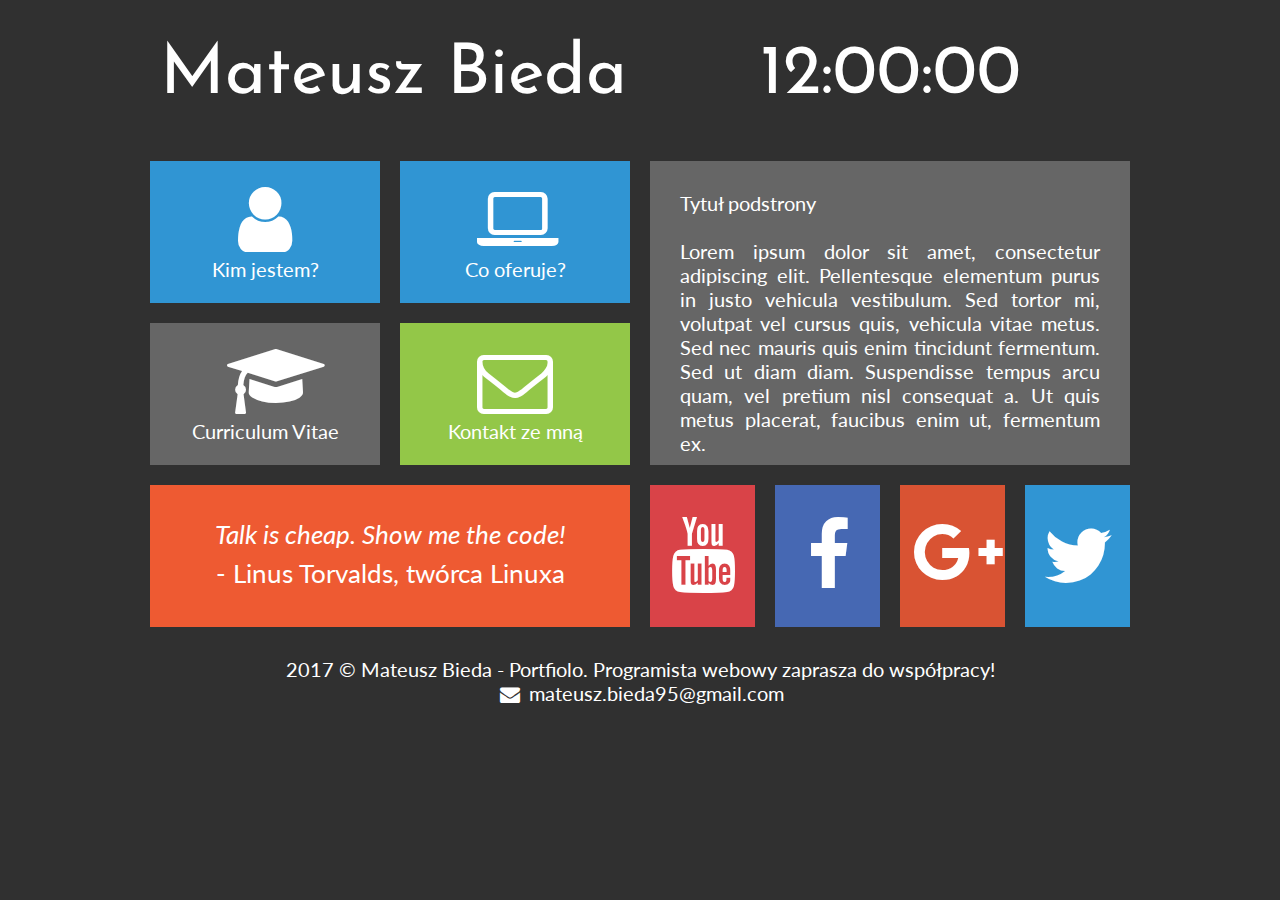
<file: index.html>
<!DOCTYPE html>
<html lang="pl">
  <head>
    <meta charset="utf-8">
    <title>Mateusz Bieda - Portfolio</title>
    <link rel="stylesheet" href="styles.css">
    <link rel="stylesheet" href="css/fontello.css">

    <link href="https://fonts.googleapis.com/css?family=Josefin+Sans|Lato" rel="stylesheet">

    
  </head>
  <body>
    <div id="container">
		<div class="rectangle">
    <div id="logo"><a href="index.html" class="tilelinkhtml5">Mateusz Bieda</a></div>
    <div id="zegar">12:00:00</div>  
    <div style="clear:both;"></div>
    </div>

		<div class="square">
    <div class="tile1"><a href="kimjestem.html" class="tilelink"><i class="icon-user"></i><br/> Kim jestem?</a></div>
    <a href="oferta.html" class="tilelinkhtml5"><div class="tile1"><i class="icon-laptop"></i><br/> Co oferuje?</div> </a>   
      <div style="clear:both"></div>

       <a href="cv.html" class="tilelinkhtml5"><div class="tile2"><i class="icon-graduation-cap"></i><br/>Curriculum Vitae</div> </a>
       <a href="Kontakt.html" class="tilelinkhtml5"><div class="tile3"><i class="icon-mail"></i><br/>Kontakt ze mną</div></a>
        <div style="clear:both"></div>

     <div class="tile4"><i>Talk is cheap. Show me the code!</i><br/>- Linus Torvalds, twórca Linuxa</div>
     
       


    </div>

		<div class="square">
    
     <div class="tile5">Tytuł podstrony<br/><br/>Lorem ipsum dolor sit amet, consectetur adipiscing elit. Pellentesque elementum purus in justo vehicula vestibulum. Sed tortor mi, volutpat vel cursus quis, vehicula vitae metus. Sed nec mauris quis enim tincidunt fermentum. Sed ut diam diam. Suspendisse tempus arcu quam, vel pretium nisl consequat a. Ut quis metus placerat, faucibus enim ut, fermentum ex.</div>  
     <a href="https://youtube.com" class="sociallink" target="_blank"><div class="yt"><i class="icon-youtube"></i> </div></a>
     <a href="http://facebook.com" class="sociallink" target="_blank"><div class="fb"><i class="icon-facebook"></i></div></a>
     <a href="http://gmail.com" class="sociallink" target="_blank"><div class="gplus"><i class="icon-gplus"></i></div></a>
    <a href="http://twitter.com" class="sociallink" target="_blank"> <div class="tw"><i class="icon-twitter"></i></div></a>
    <div style="clear:both"></div>
    </div>
    <div style="clear:both"></div>
		
    <div class="rectangle">2017 &copy; Mateusz Bieda - Portfiolo. Programista webowy zaprasza do współpracy!<br><i class="icon-mail-alt"></i> mateusz.bieda95@gmail.com</div>
    </div>
  </body>
</html>
</file>
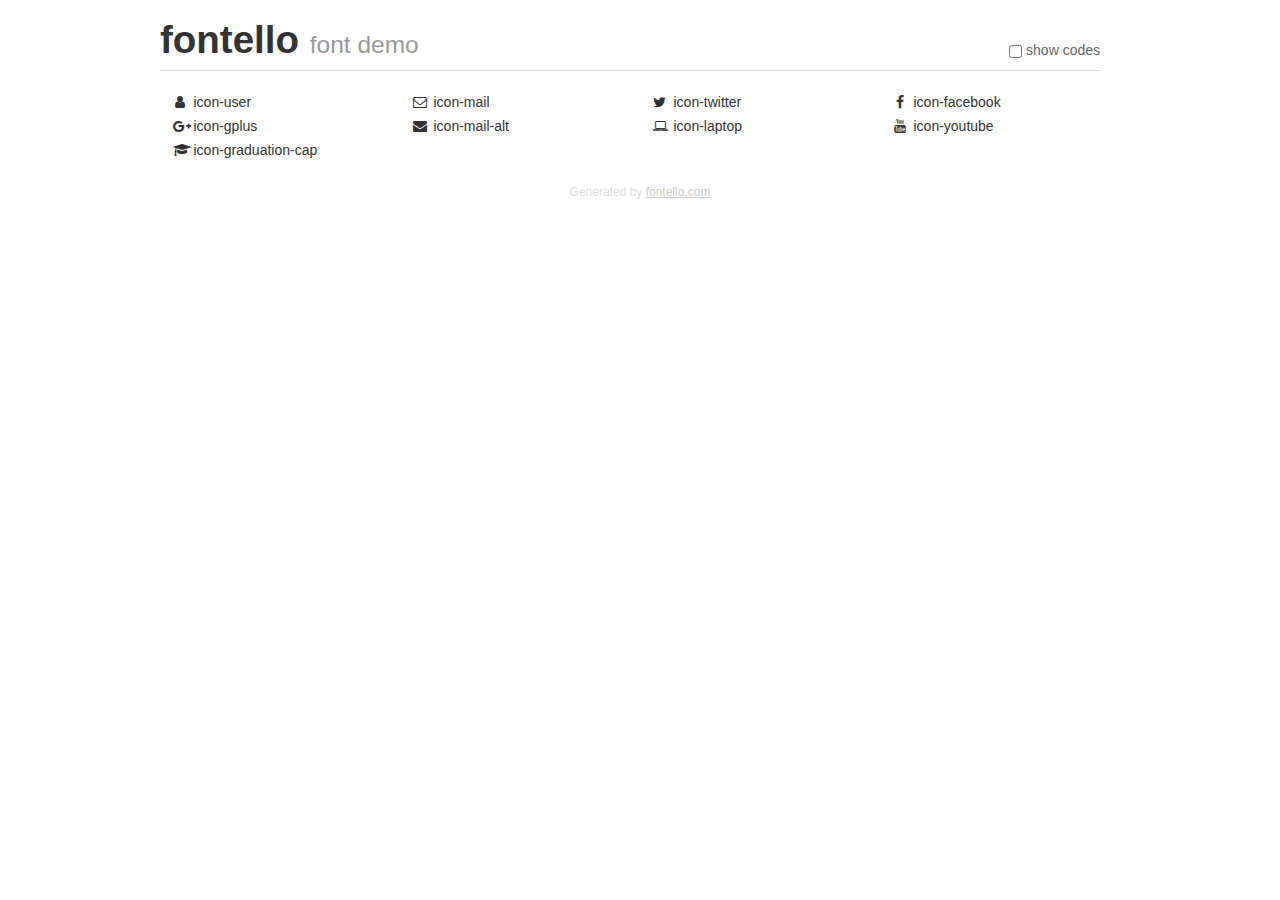
<file: demo.html>
<!DOCTYPE html>
<html>
  <head><!--[if lt IE 9]><script language="javascript" type="text/javascript" src="//html5shim.googlecode.com/svn/trunk/html5.js"></script><![endif]-->
    <meta charset="UTF-8"><style>/*
 * Bootstrap v2.2.1
 *
 * Copyright 2012 Twitter, Inc
 * Licensed under the Apache License v2.0
 * http://www.apache.org/licenses/LICENSE-2.0
 *
 * Designed and built with all the love in the world @twitter by @mdo and @fat.
 */
.clearfix {
  *zoom: 1;
}
.clearfix:before,
.clearfix:after {
  display: table;
  content: "";
  line-height: 0;
}
.clearfix:after {
  clear: both;
}
html {
  font-size: 100%;
  -webkit-text-size-adjust: 100%;
  -ms-text-size-adjust: 100%;
}
a:focus {
  outline: thin dotted #333;
  outline: 5px auto -webkit-focus-ring-color;
  outline-offset: -2px;
}
a:hover,
a:active {
  outline: 0;
}
button,
input,
select,
textarea {
  margin: 0;
  font-size: 100%;
  vertical-align: middle;
}
button,
input {
  *overflow: visible;
  line-height: normal;
}
button::-moz-focus-inner,
input::-moz-focus-inner {
  padding: 0;
  border: 0;
}
body {
  margin: 0;
  font-family: "Helvetica Neue", Helvetica, Arial, sans-serif;
  font-size: 14px;
  line-height: 20px;
  color: #333;
  background-color: #fff;
}
a {
  color: #08c;
  text-decoration: none;
}
a:hover {
  color: #005580;
  text-decoration: underline;
}
.row {
  margin-left: -20px;
  *zoom: 1;
}
.row:before,
.row:after {
  display: table;
  content: "";
  line-height: 0;
}
.row:after {
  clear: both;
}
[class*="span"] {
  float: left;
  min-height: 1px;
  margin-left: 20px;
}
.container,
.navbar-static-top .container,
.navbar-fixed-top .container,
.navbar-fixed-bottom .container {
  width: 940px;
}
.span12 {
  width: 940px;
}
.span11 {
  width: 860px;
}
.span10 {
  width: 780px;
}
.span9 {
  width: 700px;
}
.span8 {
  width: 620px;
}
.span7 {
  width: 540px;
}
.span6 {
  width: 460px;
}
.span5 {
  width: 380px;
}
.span4 {
  width: 300px;
}
.span3 {
  width: 220px;
}
.span2 {
  width: 140px;
}
.span1 {
  width: 60px;
}
[class*="span"].pull-right,
.row-fluid [class*="span"].pull-right {
  float: right;
}
.container {
  margin-right: auto;
  margin-left: auto;
  *zoom: 1;
}
.container:before,
.container:after {
  display: table;
  content: "";
  line-height: 0;
}
.container:after {
  clear: both;
}
p {
  margin: 0 0 10px;
}
.lead {
  margin-bottom: 20px;
  font-size: 21px;
  font-weight: 200;
  line-height: 30px;
}
small {
  font-size: 85%;
}
h1 {
  margin: 10px 0;
  font-family: inherit;
  font-weight: bold;
  line-height: 20px;
  color: inherit;
  text-rendering: optimizelegibility;
}
h1 small {
  font-weight: normal;
  line-height: 1;
  color: #999;
}
h1 {
  line-height: 40px;
}
h1 {
  font-size: 38.5px;
}
h1 small {
  font-size: 24.5px;
}
body {
  margin-top: 90px;
}
.header {
  position: fixed;
  top: 0;
  left: 50%;
  margin-left: -480px;
  background-color: #fff;
  border-bottom: 1px solid #ddd;
  padding-top: 10px;
  z-index: 10;
}
.footer {
  color: #ddd;
  font-size: 12px;
  text-align: center;
  margin-top: 20px;
}
.footer a {
  color: #ccc;
  text-decoration: underline;
}
.the-icons {
  font-size: 14px;
  line-height: 24px;
}
.switch {
  position: absolute;
  right: 0;
  bottom: 10px;
  color: #666;
}
.switch input {
  margin-right: 0.3em;
}
.codesOn .i-name {
  display: none;
}
.codesOn .i-code {
  display: inline;
}
.i-code {
  display: none;
}
@font-face {
      font-family: 'fontello';
      src: url('./font/fontello.eot?24194449');
      src: url('./font/fontello.eot?24194449#iefix') format('embedded-opentype'),
           url('./font/fontello.woff?24194449') format('woff'),
           url('./font/fontello.ttf?24194449') format('truetype'),
           url('./font/fontello.svg?24194449#fontello') format('svg');
      font-weight: normal;
      font-style: normal;
    }
     
     
    .demo-icon
    {
      font-family: "fontello";
      font-style: normal;
      font-weight: normal;
      speak: none;
     
      display: inline-block;
      text-decoration: inherit;
      width: 1em;
      margin-right: .2em;
      text-align: center;
      /* opacity: .8; */
     
      /* For safety - reset parent styles, that can break glyph codes*/
      font-variant: normal;
      text-transform: none;
     
      /* fix buttons height, for twitter bootstrap */
      line-height: 1em;
     
      /* Animation center compensation - margins should be symmetric */
      /* remove if not needed */
      margin-left: .2em;
     
      /* You can be more comfortable with increased icons size */
      /* font-size: 120%; */
     
      /* Font smoothing. That was taken from TWBS */
      -webkit-font-smoothing: antialiased;
      -moz-osx-font-smoothing: grayscale;
     
      /* Uncomment for 3D effect */
      /* text-shadow: 1px 1px 1px rgba(127, 127, 127, 0.3); */
    }
     </style>
    <link rel="stylesheet" href="css/animation.css"><!--[if IE 7]><link rel="stylesheet" href="css/fontello-ie7.css"><![endif]-->
    <script>
      function toggleCodes(on) {
        var obj = document.getElementById('icons');
      
        if (on) {
          obj.className += ' codesOn';
        } else {
          obj.className = obj.className.replace(' codesOn', '');
        }
      }
      
    </script>
  </head>
  <body>
    <div class="container header">
      <h1>
        fontello
         <small>font demo</small>
      </h1>
      <label class="switch">
        <input type="checkbox" onclick="toggleCodes(this.checked)">show codes
      </label>
    </div>
    <div id="icons" class="container">
      <div class="row">
        <div title="Code: 0xe800" class="the-icons span3"><i class="demo-icon icon-user">&#xe800;</i> <span class="i-name">icon-user</span><span class="i-code">0xe800</span></div>
        <div title="Code: 0xe801" class="the-icons span3"><i class="demo-icon icon-mail">&#xe801;</i> <span class="i-name">icon-mail</span><span class="i-code">0xe801</span></div>
        <div title="Code: 0xf099" class="the-icons span3"><i class="demo-icon icon-twitter">&#xf099;</i> <span class="i-name">icon-twitter</span><span class="i-code">0xf099</span></div>
        <div title="Code: 0xf09a" class="the-icons span3"><i class="demo-icon icon-facebook">&#xf09a;</i> <span class="i-name">icon-facebook</span><span class="i-code">0xf09a</span></div>
      </div>
      <div class="row">
        <div title="Code: 0xf0d5" class="the-icons span3"><i class="demo-icon icon-gplus">&#xf0d5;</i> <span class="i-name">icon-gplus</span><span class="i-code">0xf0d5</span></div>
        <div title="Code: 0xf0e0" class="the-icons span3"><i class="demo-icon icon-mail-alt">&#xf0e0;</i> <span class="i-name">icon-mail-alt</span><span class="i-code">0xf0e0</span></div>
        <div title="Code: 0xf109" class="the-icons span3"><i class="demo-icon icon-laptop">&#xf109;</i> <span class="i-name">icon-laptop</span><span class="i-code">0xf109</span></div>
        <div title="Code: 0xf167" class="the-icons span3"><i class="demo-icon icon-youtube">&#xf167;</i> <span class="i-name">icon-youtube</span><span class="i-code">0xf167</span></div>
      </div>
      <div class="row">
        <div title="Code: 0xf19d" class="the-icons span3"><i class="demo-icon icon-graduation-cap">&#xf19d;</i> <span class="i-name">icon-graduation-cap</span><span class="i-code">0xf19d</span></div>
      </div>
    </div>
    <div class="container footer">Generated by <a href="http://fontello.com">fontello.com</a></div>
  </body>
</html>
</file>
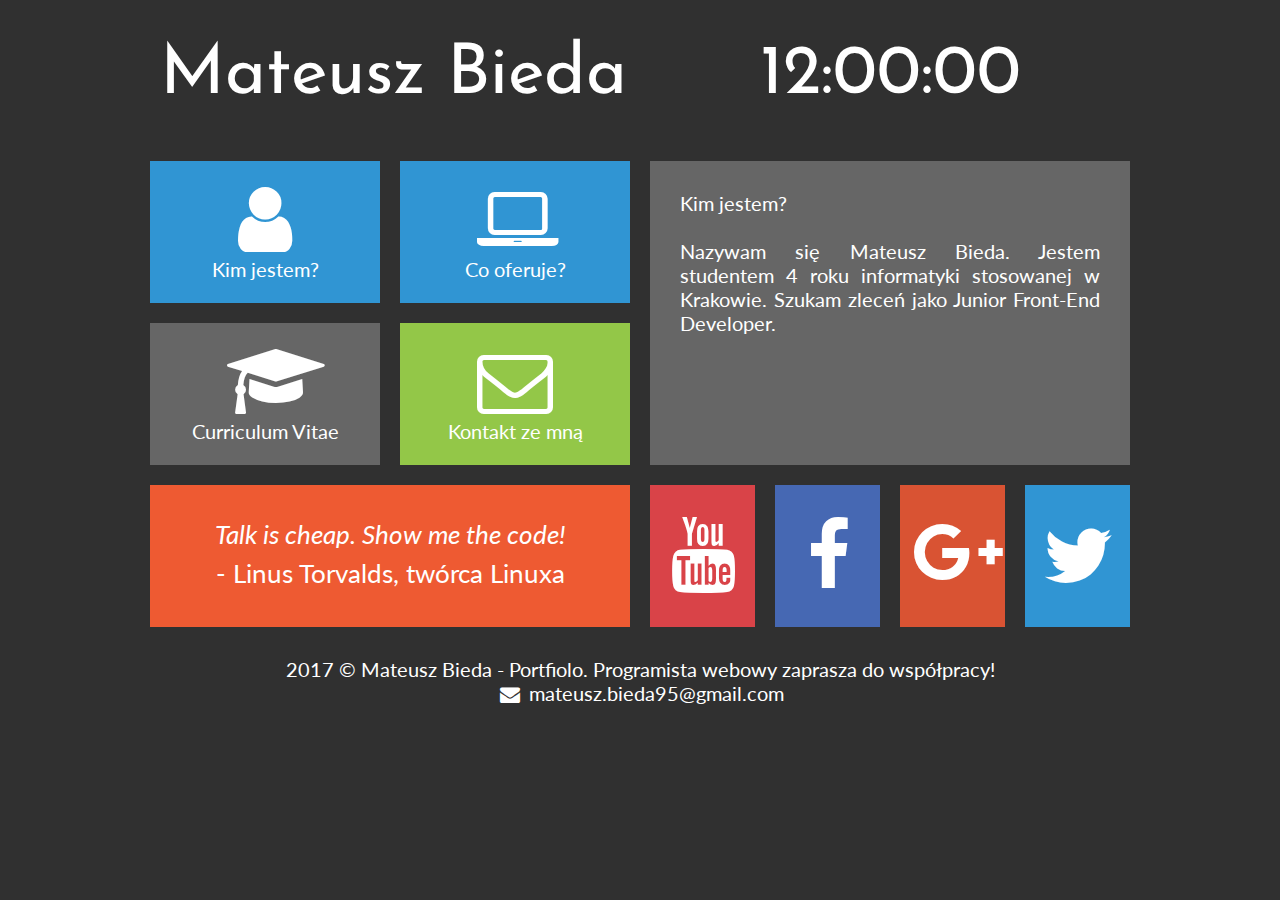
<file: kimjestem.html>
<!DOCTYPE html>
<html lang="pl">
  <head>
    <meta charset="utf-8">
    <title>Mateusz Bieda - Portfolio</title>
    <link rel="stylesheet" href="styles.css">
    <link rel="stylesheet" href="css/fontello.css">

    <link href="https://fonts.googleapis.com/css?family=Josefin+Sans|Lato" rel="stylesheet">

    
  </head>
  <body>
    <div id="container">
		<div class="rectangle">
    <div id="logo"><a href="index.html" class="tilelinkhtml5">Mateusz Bieda</a></div>
    <div id="zegar">12:00:00</div>  
    <div style="clear:both;"></div>
    </div>

		<div class="square">
    <div class="tile1"><a href="kimjestem.html" class="tilelink"><i class="icon-user"></i><br/> Kim jestem?</a></div>
    <a href="oferta.html" class="tilelinkhtml5"><div class="tile1"><i class="icon-laptop"></i><br/> Co oferuje?</div> </a>   
      <div style="clear:both"></div>

       <a href="cv.html" class="tilelinkhtml5"><div class="tile2"><i class="icon-graduation-cap"></i><br/>Curriculum Vitae</div> </a>
       <a href="Kontakt.html" class="tilelinkhtml5"><div class="tile3"><i class="icon-mail"></i><br/>Kontakt ze mną</div></a>
        <div style="clear:both"></div>

     <div class="tile4"><i>Talk is cheap. Show me the code!</i><br/>- Linus Torvalds, twórca Linuxa</div>
     
       


    </div>

		<div class="square">
    
     <div class="tile5">Kim jestem?<br/><br/>Nazywam się Mateusz Bieda. Jestem studentem 4 roku informatyki stosowanej w Krakowie. Szukam zleceń jako Junior Front-End Developer.</div>  
     <a href="https://youtube.com" class="sociallink" target="_blank"><div class="yt"><i class="icon-youtube"></i> </div></a>
     <a href="http://facebook.com" class="sociallink" target="_blank"><div class="fb"><i class="icon-facebook"></i></div></a>
     <a href="http://gmail.com" class="sociallink" target="_blank"><div class="gplus"><i class="icon-gplus"></i></div></a>
    <a href="http://twitter.com" class="sociallink" target="_blank"> <div class="tw"><i class="icon-twitter"></i></div></a>
    <div style="clear:both"></div>
    </div>
    <div style="clear:both"></div>
		
    <div class="rectangle">2017 &copy; Mateusz Bieda - Portfiolo. Programista webowy zaprasza do współpracy!<br><i class="icon-mail-alt"></i> mateusz.bieda95@gmail.com</div>
    </div>
  </body>
</html>
</file>
<file: styles.css>
body{
	background-color: #303030;
	color:#ffffff;
	font-family: 'Lato', sans-serif;

	font-size:20px;
}

#container{
width:1000px;
margin-left: auto;
margin-right: auto;

}

.rectangle{
	width:960px;
	margin:20px;
	text-align: center;
}

.square{
	width:50%;
	float:left;
}
#logo{
float:left;
font-family: 'Josefin Sans', sans-serif;
font-size:70px;
width:600px;
margin-top:20px;
margin-bottom:20px;
text-align:left;
}
#zegar{
float:left;
font-family: 'Josefin Sans', sans-serif;
font-size:70px;
margin-top:20px;
margin-bottom:20px;
text-align:left;


}
.tile1{
	float:left;
	margin:10px;
	width:230px;
	height: 142px;
	background-color: #3095d3;
	text-align: center;

}
.tile1:hover{
	background-color: #2084c2;
}
.tile2{
	float:left;
	margin:10px;
	width:230px;
	height: 142px;
	background-color: #666666;
	text-align: center;
}
.tile2:hover{
	background-color: #555555;
}

.tile3{
	float:left;
	margin:10px;
	width:230px;
	height: 142px;
	background-color: #93c748;
	text-align: center;

}
.tile3:hover{
	background-color: #82c637;
}

.tile4{
	
	margin:10px;
	width:420px;
	height: 82px;
	background-color: #ee5a32;
	text-align: center;
	font-size: 26px;
	padding: 30px;
	line-height:150%;

}


.tile5{
	
	margin:10px;
	width:420px;
	height: 244px;
	background-color: #666666;
	text-align: justify;
	padding: 30px;

}

.yt{
	float:left;
	margin:10px;
	width:105px;
	height: 142px;
	background-color: #d94348;
}
.yt:hover{
	background-color: #d83237;
}

.fb{
	float:left;
	margin:10px;
	width:105px;
	height: 142px;
	background-color: #4668b3;
}
.fb:hover{
	background-color: #3557b2;
}

.gplus{
	float:left;
	margin:10px;
	width:105px;
	height: 142px;
	background-color: #d95333;
}
.gplus:hover{
	background-color: #d84222;
}

.tw{
	float:left;
	margin:10px;
	width:105px;
	height: 142px;
	background-color: #3095d3;
}
.tw:hover{
	background-color: #1084d2;
}

a.tilelink{
	color: #ffffff;
	text-decoration: none;
	display:block;
	width:230px;
	height:142px;
}
a.tilelinkhtml5{
	color: #ffffff;
	text-decoration: none;
	
}
a.sociallink{
	color: #ffffff;
	text-decoration: none;
	
}
</file>
<file: css/fontello.css>
@font-face {
  font-family: 'fontello';
  src: url('../font/fontello.eot?32223437');
  src: url('../font/fontello.eot?32223437#iefix') format('embedded-opentype'),
       url('../font/fontello.woff2?32223437') format('woff2'),
       url('../font/fontello.woff?32223437') format('woff'),
       url('../font/fontello.ttf?32223437') format('truetype'),
       url('../font/fontello.svg?32223437#fontello') format('svg');
  font-weight: normal;
  font-style: normal;
}
/* Chrome hack: SVG is rendered more smooth in Windozze. 100% magic, uncomment if you need it. */
/* Note, that will break hinting! In other OS-es font will be not as sharp as it could be */
/*
@media screen and (-webkit-min-device-pixel-ratio:0) {
  @font-face {
    font-family: 'fontello';
    src: url('../font/fontello.svg?32223437#fontello') format('svg');
  }
}
*/
 
 [class^="icon-"]:before, [class*=" icon-"]:before {
  font-family: "fontello";
  font-style: normal;
  font-weight: normal;
  speak: none;
 
  display: inline-block;
  text-decoration: inherit;
  width: 1em;
  margin-right: .2em;
  text-align: center;
  /* opacity: .8; */
 
  /* For safety - reset parent styles, that can break glyph codes*/
  font-variant: normal;
  text-transform: none;
 
  /* fix buttons height, for twitter bootstrap */
  line-height: 1em;
 
  /* Animation center compensation - margins should be symmetric */
  /* remove if not needed */
  margin-left: .2em;
 
  /* you can be more comfortable with increased icons size */
  /* font-size: 120%; */
 
  /* Font smoothing. That was taken from TWBS */
  -webkit-font-smoothing: antialiased;
  -moz-osx-font-smoothing: grayscale;
 
  /* Uncomment for 3D effect */
  /* text-shadow: 1px 1px 1px rgba(127, 127, 127, 0.3); */
}
 
.icon-user:before { content: '\e800'; font-size: 76px; margin-top:20px; } /* '' */
.icon-mail:before { content: '\e801'; font-size: 76px; margin-top:20px; } /* '' */
.icon-twitter:before { content: '\f099'; font-size:76px; margin-top: 32px; } /* '' */
.icon-facebook:before { content: '\f09a'; font-size:76px; margin-top: 32px; } /* '' */
.icon-gplus:before { content: '\f0d5'; font-size:69px; margin-top: 32px; } /* '' */
.icon-mail-alt:before { content: '\f0e0'; } /* '' */
.icon-laptop:before { content: '\f109'; font-size: 76px; margin-top:20px; } /* '' */
.icon-youtube:before { content: '\f167'; font-size:76px; margin-top: 32px; } /* '' */
.icon-graduation-cap:before { content: '\f19d'; font-size: 76px; margin-top:20px; } /* '' */
</file>
<file: css/fontello-ie7.css>
[class^="icon-"], [class*=" icon-"] {
  font-family: 'fontello';
  font-style: normal;
  font-weight: normal;
 
  /* fix buttons height */
  line-height: 1em;
 
  /* you can be more comfortable with increased icons size */
  /* font-size: 120%; */
}
 
.icon-user { *zoom: expression( this.runtimeStyle['zoom'] = '1', this.innerHTML = '&#xe800;&nbsp;'); }
.icon-mail { *zoom: expression( this.runtimeStyle['zoom'] = '1', this.innerHTML = '&#xe801;&nbsp;'); }
.icon-twitter { *zoom: expression( this.runtimeStyle['zoom'] = '1', this.innerHTML = '&#xf099;&nbsp;'); }
.icon-facebook { *zoom: expression( this.runtimeStyle['zoom'] = '1', this.innerHTML = '&#xf09a;&nbsp;'); }
.icon-gplus { *zoom: expression( this.runtimeStyle['zoom'] = '1', this.innerHTML = '&#xf0d5;&nbsp;'); }
.icon-mail-alt { *zoom: expression( this.runtimeStyle['zoom'] = '1', this.innerHTML = '&#xf0e0;&nbsp;'); }
.icon-laptop { *zoom: expression( this.runtimeStyle['zoom'] = '1', this.innerHTML = '&#xf109;&nbsp;'); }
.icon-youtube { *zoom: expression( this.runtimeStyle['zoom'] = '1', this.innerHTML = '&#xf167;&nbsp;'); }
.icon-graduation-cap { *zoom: expression( this.runtimeStyle['zoom'] = '1', this.innerHTML = '&#xf19d;&nbsp;'); }
</file>
<file: css/animation.css>
/*
   Animation example, for spinners
*/
.animate-spin {
  -moz-animation: spin 2s infinite linear;
  -o-animation: spin 2s infinite linear;
  -webkit-animation: spin 2s infinite linear;
  animation: spin 2s infinite linear;
  display: inline-block;
}
@-moz-keyframes spin {
  0% {
    -moz-transform: rotate(0deg);
    -o-transform: rotate(0deg);
    -webkit-transform: rotate(0deg);
    transform: rotate(0deg);
  }

  100% {
    -moz-transform: rotate(359deg);
    -o-transform: rotate(359deg);
    -webkit-transform: rotate(359deg);
    transform: rotate(359deg);
  }
}
@-webkit-keyframes spin {
  0% {
    -moz-transform: rotate(0deg);
    -o-transform: rotate(0deg);
    -webkit-transform: rotate(0deg);
    transform: rotate(0deg);
  }

  100% {
    -moz-transform: rotate(359deg);
    -o-transform: rotate(359deg);
    -webkit-transform: rotate(359deg);
    transform: rotate(359deg);
  }
}
@-o-keyframes spin {
  0% {
    -moz-transform: rotate(0deg);
    -o-transform: rotate(0deg);
    -webkit-transform: rotate(0deg);
    transform: rotate(0deg);
  }

  100% {
    -moz-transform: rotate(359deg);
    -o-transform: rotate(359deg);
    -webkit-transform: rotate(359deg);
    transform: rotate(359deg);
  }
}
@-ms-keyframes spin {
  0% {
    -moz-transform: rotate(0deg);
    -o-transform: rotate(0deg);
    -webkit-transform: rotate(0deg);
    transform: rotate(0deg);
  }

  100% {
    -moz-transform: rotate(359deg);
    -o-transform: rotate(359deg);
    -webkit-transform: rotate(359deg);
    transform: rotate(359deg);
  }
}
@keyframes spin {
  0% {
    -moz-transform: rotate(0deg);
    -o-transform: rotate(0deg);
    -webkit-transform: rotate(0deg);
    transform: rotate(0deg);
  }

  100% {
    -moz-transform: rotate(359deg);
    -o-transform: rotate(359deg);
    -webkit-transform: rotate(359deg);
    transform: rotate(359deg);
  }
}
</file>
